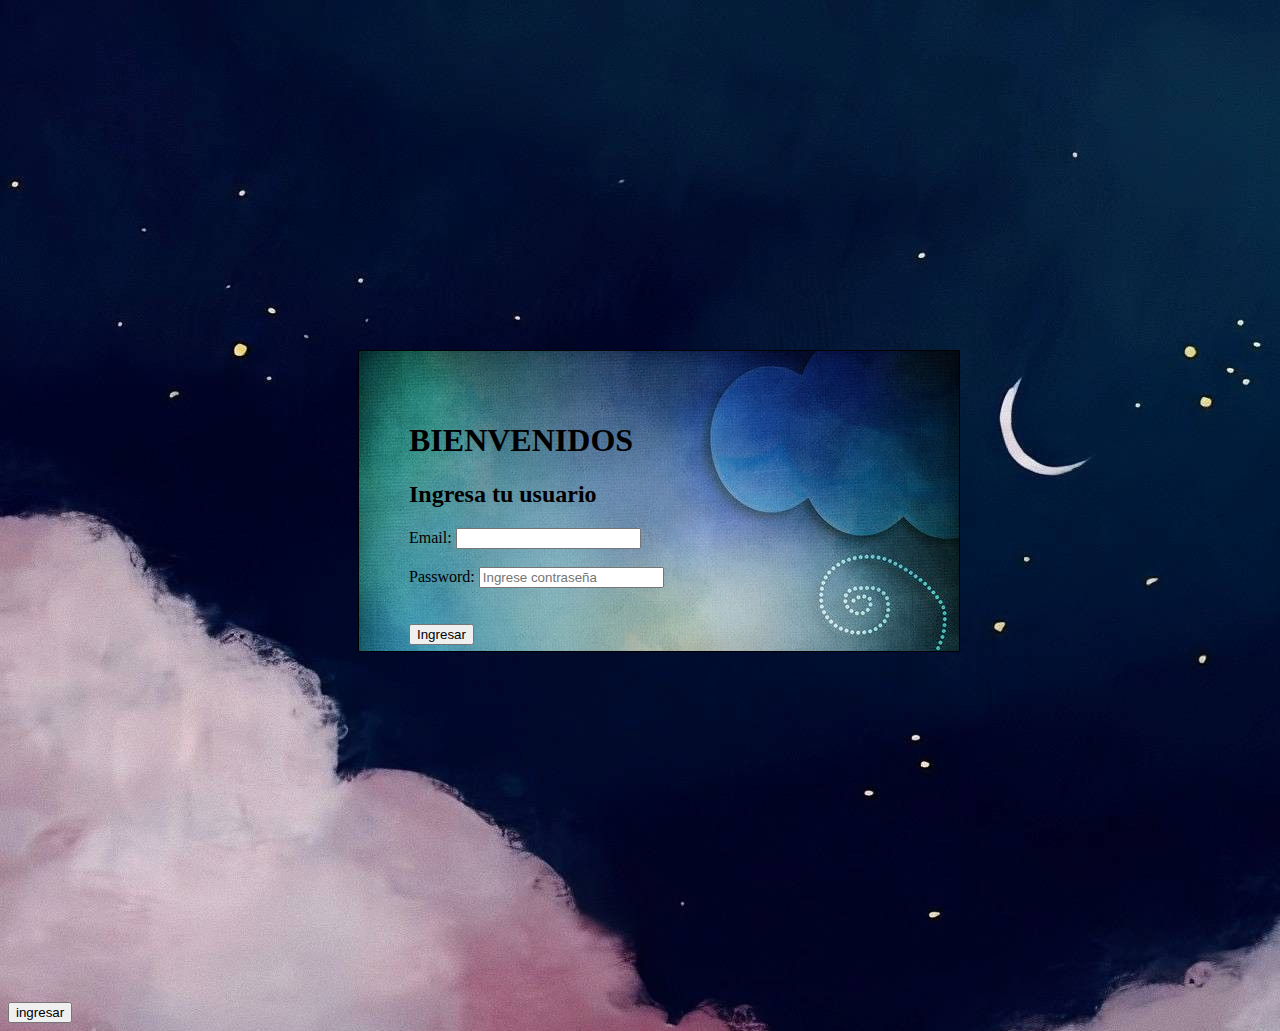
<file: PRO/inicioSesión/index.html>
<!DOCTYPE html>
<html lang="en">
<head>
    <meta charset="UTF-8">
    <meta name="viewport" content="width=device-width, initial-scale=1.0">
    <title>El criptograma</title>
    <link rel="stylesheet" href="/PRO/inicioSesión/estilos.css">
</head>
<body>
    <div class="container">
        <div class="item">
            <h1>BIENVENIDOS</h1>
            <div>
                <label><h2>Ingresa tu usuario</h2></label>
                <label for="user-email">Email: </label>
            <input type="email" id="user-email" name="userEmail" />
            </div>
            <br>
            <div>
                <label for="password-input">Password:</label>
                <input type="password" id="password-input" placeholder="Ingrese contraseña">
            </div>
            <br>
            <br>
            <a href="/ENCriptado/pasos.html" target="_blank"><button>Ingresar</button>
             </a>
            
        </div>
    </div>
    <script src="/PRO/inicioSesión/script.js"></script>
    <a href="/ENCriptado/pasos.html" target="_blank"> <button>ingresar</button></a>
</body>
</html>
</file>
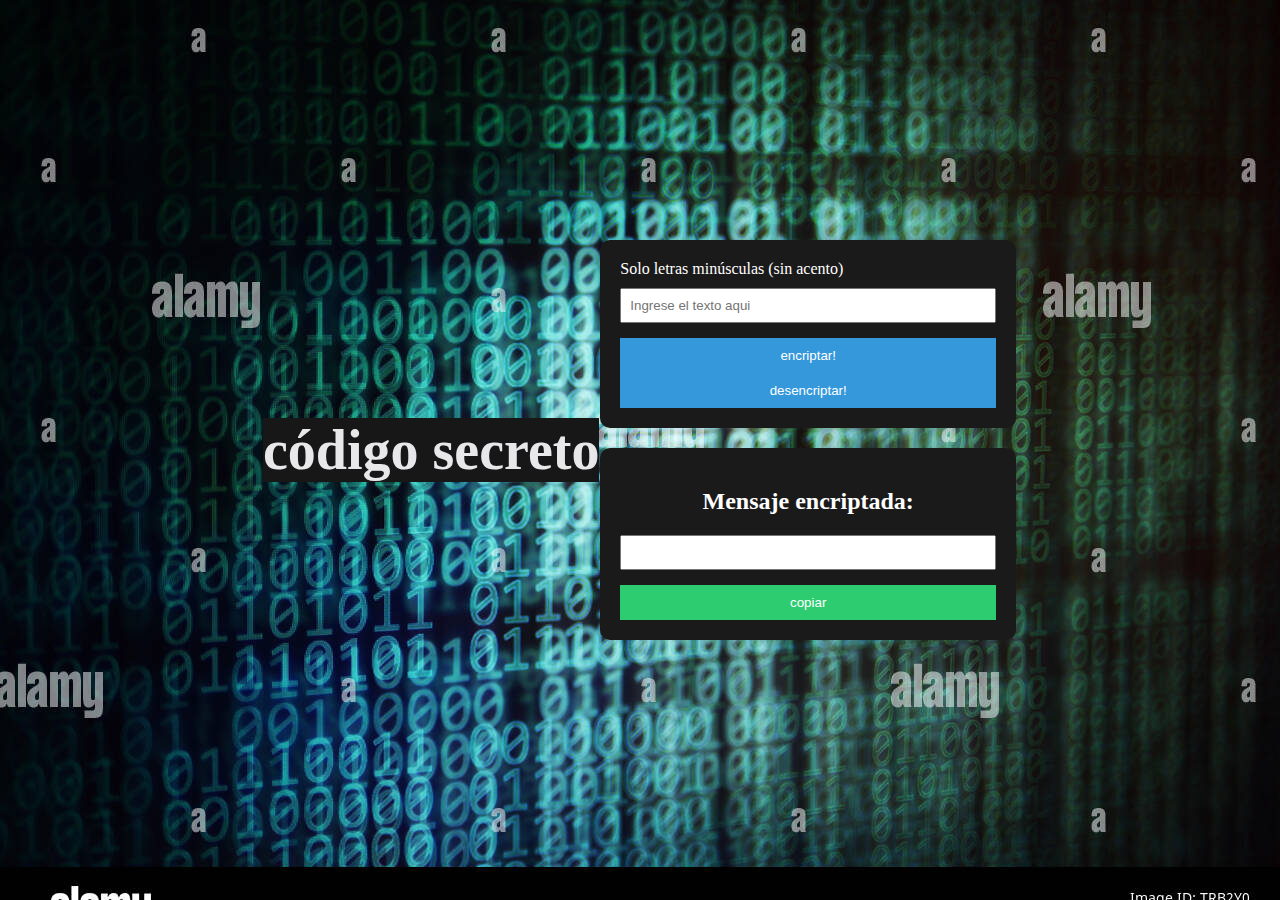
<file: encriptado.html>
<!DOCTYPE html>
<html lang="pt-br">
<head>
  <meta charset="UTF-8">
  <meta http-equiv="X-UA-Compatible" content="IE=edge">
  <meta name="viewport" content="width=device-width, initial-scale=1.0">
  <title>Document</title>
  <link rel="stylesheet" href="css/estilos.css">
</head>
<body>
  <h1 class="titulo">código secreto</h1>

  <main class="main">
    <section class="form box">
      <form action="">
        <label for="input-texto">Solo letras minúsculas (sin acento)</label>
        <input class="text-input" type="text" name="input-texto" id="input-texto" placeholder="Ingrese el texto aqui">
        <input class="btn" type="submit" value="encriptar!" id="btn-encriptar">
        <input class="btn" type="submit" value="desencriptar!" id="btn-desencriptar">
      </form>
    </section>
  
    <section class="msg box">
      <h2 id="">Mensaje encriptada:</h2>
      <input class="text-input-salida" type="text" id="msg">
      <input class="btn" type="submit" value="copiar" id="btn-copy">
    </section>
  </main>

  <script src="/js/script.js"></script>
</body>
</html>
</file>
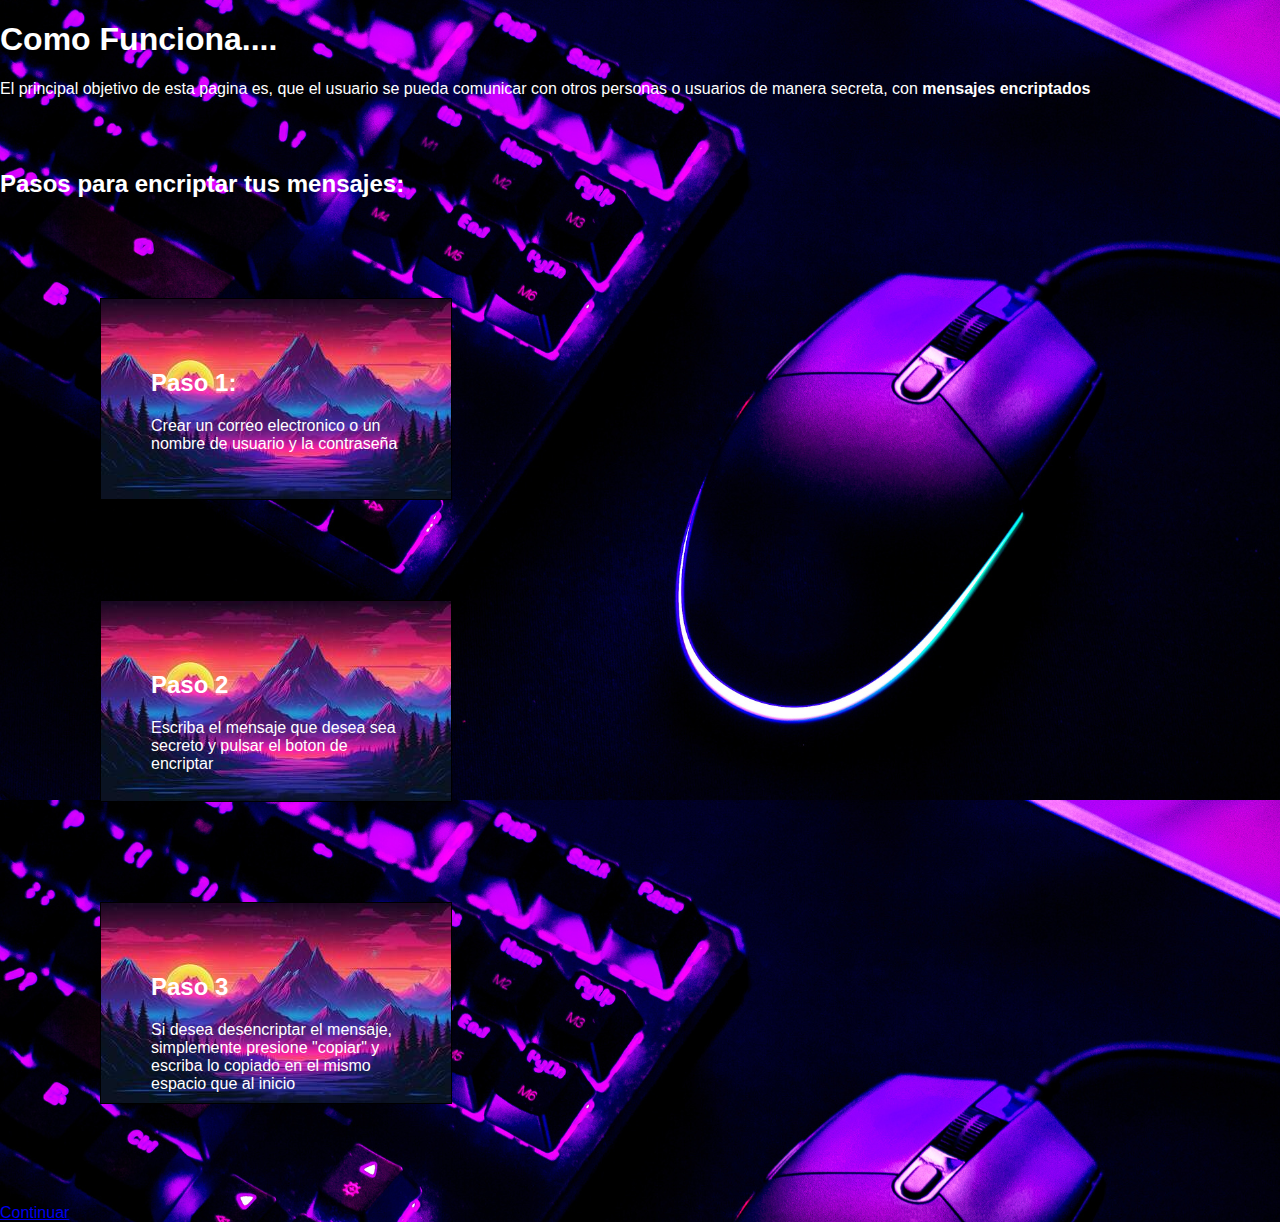
<file: ENCriptado/pasos.html>
<!DOCTYPE html>
<html lang="en">
<head>
    <meta charset="UTF-8">
    <meta name="viewport" content="width=device-width, initial-scale=1.0">
    <title>Document</title>
    <link rel="stylesheet" href="/ENCriptado/css/estilo.css">
</head>
<body>
   
    <h1>Como Funciona....</h1>
    <p>El principal objetivo de esta pagina es, que el usuario se pueda comunicar con otros personas o usuarios de manera secreta, con <strong>mensajes encriptados</strong></p>
    <br>
    <br>

    <h2>Pasos para encriptar tus mensajes:</h2>

    <div class="container">
    <h2>Paso 1:</h2>
    <p>Crear un correo electronico o un nombre de usuario y la contraseña</p>
    </div>

    <div class="caja">
        <h2>Paso 2</h2>
        <p>Escriba el mensaje que desea sea secreto y pulsar el boton de encriptar</p>

    </div>

    <div class="contenedor">
        <h2>Paso 3</h2>
        <p>Si desea desencriptar el mensaje, simplemente presione "copiar" y escriba lo copiado en el mismo espacio que al inicio</p>

    </div>
    <a href="../encriptado.html" id="buttom" class="boton">Continuar</a>
</body>
</html>
</file>
<file: PRO/inicioSesión/estilos.css>
.container{
    background-image: url(/PRO/media/e27dd8f8a51c075003cfb4f9004a01ef.jpg);
    width: 500px;
    height: 200px;
    border: 1px solid black;
    padding: 50px;
    margin: 350px;
}
      


body{
    background: url(/PRO/media/42c2221a9086be1965e300d7cbc9d0a6.jpg);
}
</file>
<file: css/estilos.css>
body {
    margin: 0;
    padding: 0;
    display: flex;
    justify-content: center;
    align-items: center;
    min-height: 100vh;
    background-color: #f0f0f0; /* Color de fondo de la página */
    background-image: url(/media/encri.jpg)
  }
  
  h1 {
    font-size: 350%;
    color: rgb(232, 232, 235);
    background-color: #181717 ;
  }
  .main {
    display: flex;
    flex-direction: column;
    align-items: center;
    color: rgb(238, 238, 243);
  }
  
  
  .box {
    width: 90%; /* Ancho de las cajas principales */
    max-width: 600px; /* Ancho máximo de las cajas principales */
    background-color: #1b1a1a; /* Color de fondo de las cajas principales */
    padding: 20px; /* Espaciado interno de las cajas principales */
    border-radius: 10px; /* Bordes redondeados de las cajas principales */
    box-shadow: 0 0 10px rgba(36, 34, 34, 0.1); /* Sombra de las cajas principales */
    margin-bottom: 20px; /* Margen inferior para separar las cajas */
    color: white;
  }
  
  .titulo {
    text-align: center;
  }
  
  .form label {
    display: block;
    margin-bottom: 10px;
  }
  
  .text-input {
    width: 100%;
    padding: 8px;
    margin-bottom: 15px;
    box-sizing: border-box;
  }
  
  .btn {
    background-color: #3498db;
    color: #fff;
    padding: 10px;
    border: none;
    cursor: pointer;
    width: 100%;
  }
  
  .msg h2 {
    text-align: center;
  }
  
  .text-input-salida {
    width: 100%;
    padding: 8px;
    margin-bottom: 15px;
    box-sizing: border-box;
  }
  
  #btn-copy {
    background-color: #2ecc71;
  }
  
  /* Agrega más estilos según tus necesidades */
</file>
<file: ENCriptado/css/estilo.css>
body {
    margin: 0px; ;
    padding: 0px; ;
    background-image:url(/ENCriptado/media/Prototipo\ de\ ordenador\ web\ tecnológica\ moderna\ negro\ y\ amarillo\ \(1\).png) ;
    color: white;
    font-family: 'Trebuchet MS', 'Lucida Sans Unicode', 'Lucida Grande', 'Lucida Sans', Arial, sans-serif;
}

.container{
    background-image: url(/ENCriptado/media/aesthetic-mountain-synthwave-retrowave-wallpaper-with-a-cool-and-vibrant-neon-design-ai-generated-photo.jpg);
    width: 250px;
    height: 100px;
    border: 1px solid black;
    padding: 50px;
    margin: 100px;}
    
.caja{
    background-image: url(/ENCriptado/media/aesthetic-mountain-synthwave-retrowave-wallpaper-with-a-cool-and-vibrant-neon-design-ai-generated-photo.jpg);
    width: 250px;
    height: 100px;
    border: 1px solid black;
    padding: 50px;
    margin: 100px;}

.contenedor{
    background-image: url(/ENCriptado/media/aesthetic-mountain-synthwave-retrowave-wallpaper-with-a-cool-and-vibrant-neon-design-ai-generated-photo.jpg);
    width: 250px;
    height: 100px;
    border: 1px solid black;
    padding: 50px;
    margin: 100px;}
</file>
